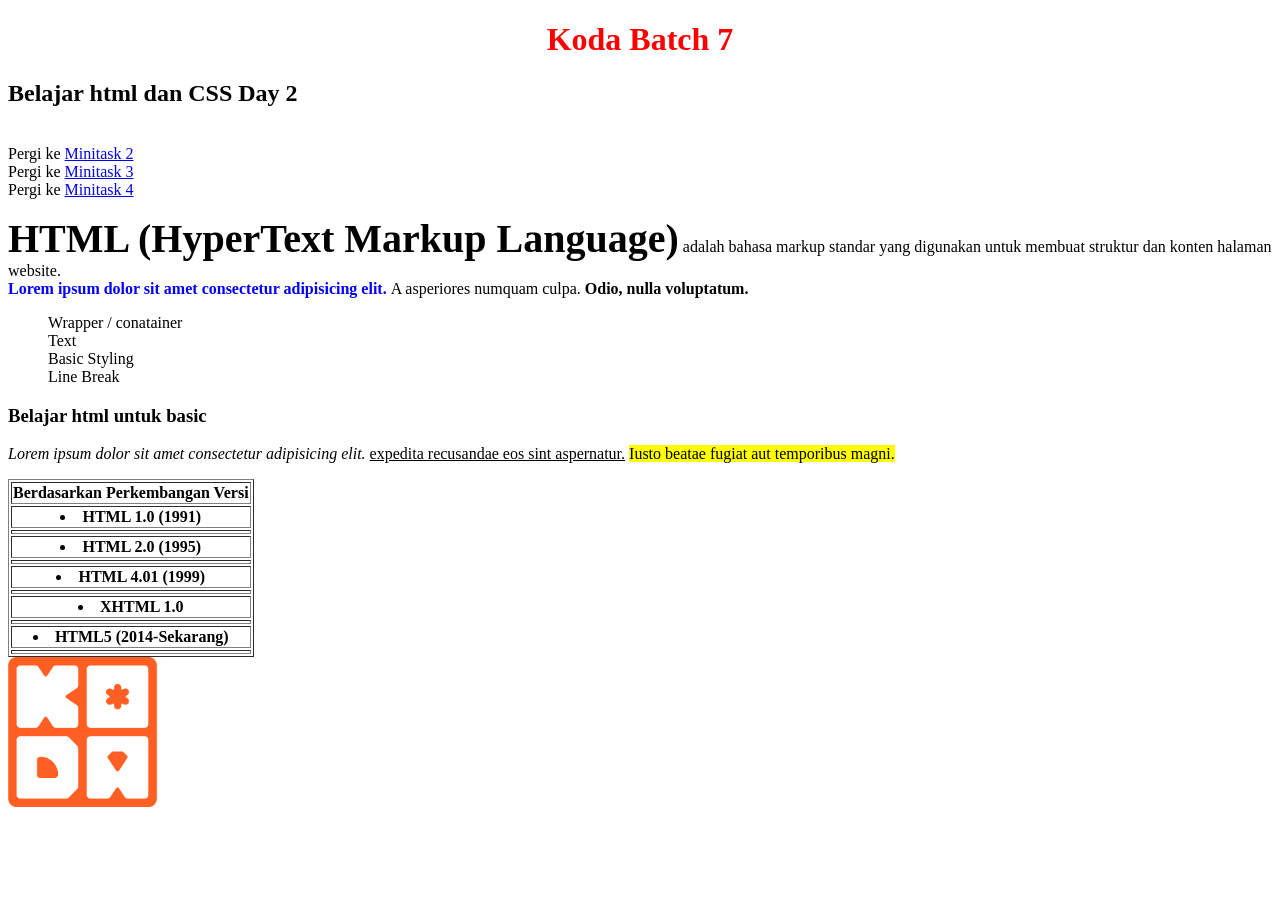
<file: index.html>
<!-- Emmet Abbreviations -->
<!DOCTYPE html>
<html lang="en">
<head>
    <meta charset="UTF-8">
    <meta name="viewport" content="width=device-width, initial-scale=1.0">
    <meta name="description"content="Halaman belajar"> 
    <title>Minitask 1 html</title>
</head>
<body>
    <h1 style ="color:red ;text-align:center">Koda Batch 7</h1>
    <h2> Belajar html dan CSS Day 2</h2>
    <br>Pergi ke <a href ="kalender.html">Minitask 2</a>
    <br>Pergi ke <a href ="position.html">Minitask 3</a>
    <br>Pergi ke <a href ="advance.html">Minitask 4</a>
    <div>
        <p><b> <span style ="font-size:40px"> HTML (HyperText Markup Language)</span></b> adalah bahasa markup standar 
            yang digunakan untuk membuat struktur dan konten halaman website.<br>
            <strong style="color:blue; font-weight: normal;"><b>Lorem ipsum dolor sit amet consectetur adipisicing elit. </b></strong>
            A asperiores numquam culpa. <b>Odio, nulla voluptatum.</b></p>
        <ul style ="list-style: none;">
            <li>Wrapper / conatainer</li>
            <li>Text</li>
            <li>Basic Styling</li>
            <li>Line Break</li>
        </ul>
    </div>
    <h3> Belajar html untuk basic</h3>
    <div>
        <p><i>Lorem ipsum dolor sit amet consectetur adipisicing elit.</i>
            <u>expedita recusandae eos sint aspernatur.</u>
            <mark>Iusto beatae fugiat aut temporibus magni.</p></mark></p>
            
        <table border="1">
        <tr>
        <th><b>Berdasarkan Perkembangan Versi</b></th>
  </tr>
         <ol>

    <tr><th><li>HTML 1.0 (1991) </li></tr><th>
    <tr><th><li>HTML 2.0 (1995)</li></tr><th>
    <tr><th><li>HTML 4.01 (1999)</li></tr><th>
    <tr><th><li>XHTML 1.0</li></tr><th>
    <tr><th><li>HTML5 (2014-Sekarang)</li></tr><th>
</table>
        </ul>
    </div>
    <img src="./assets/logo.png" alt = "ini gambar" style="width:150px; height:150px" >
</body>
</html>
</file>
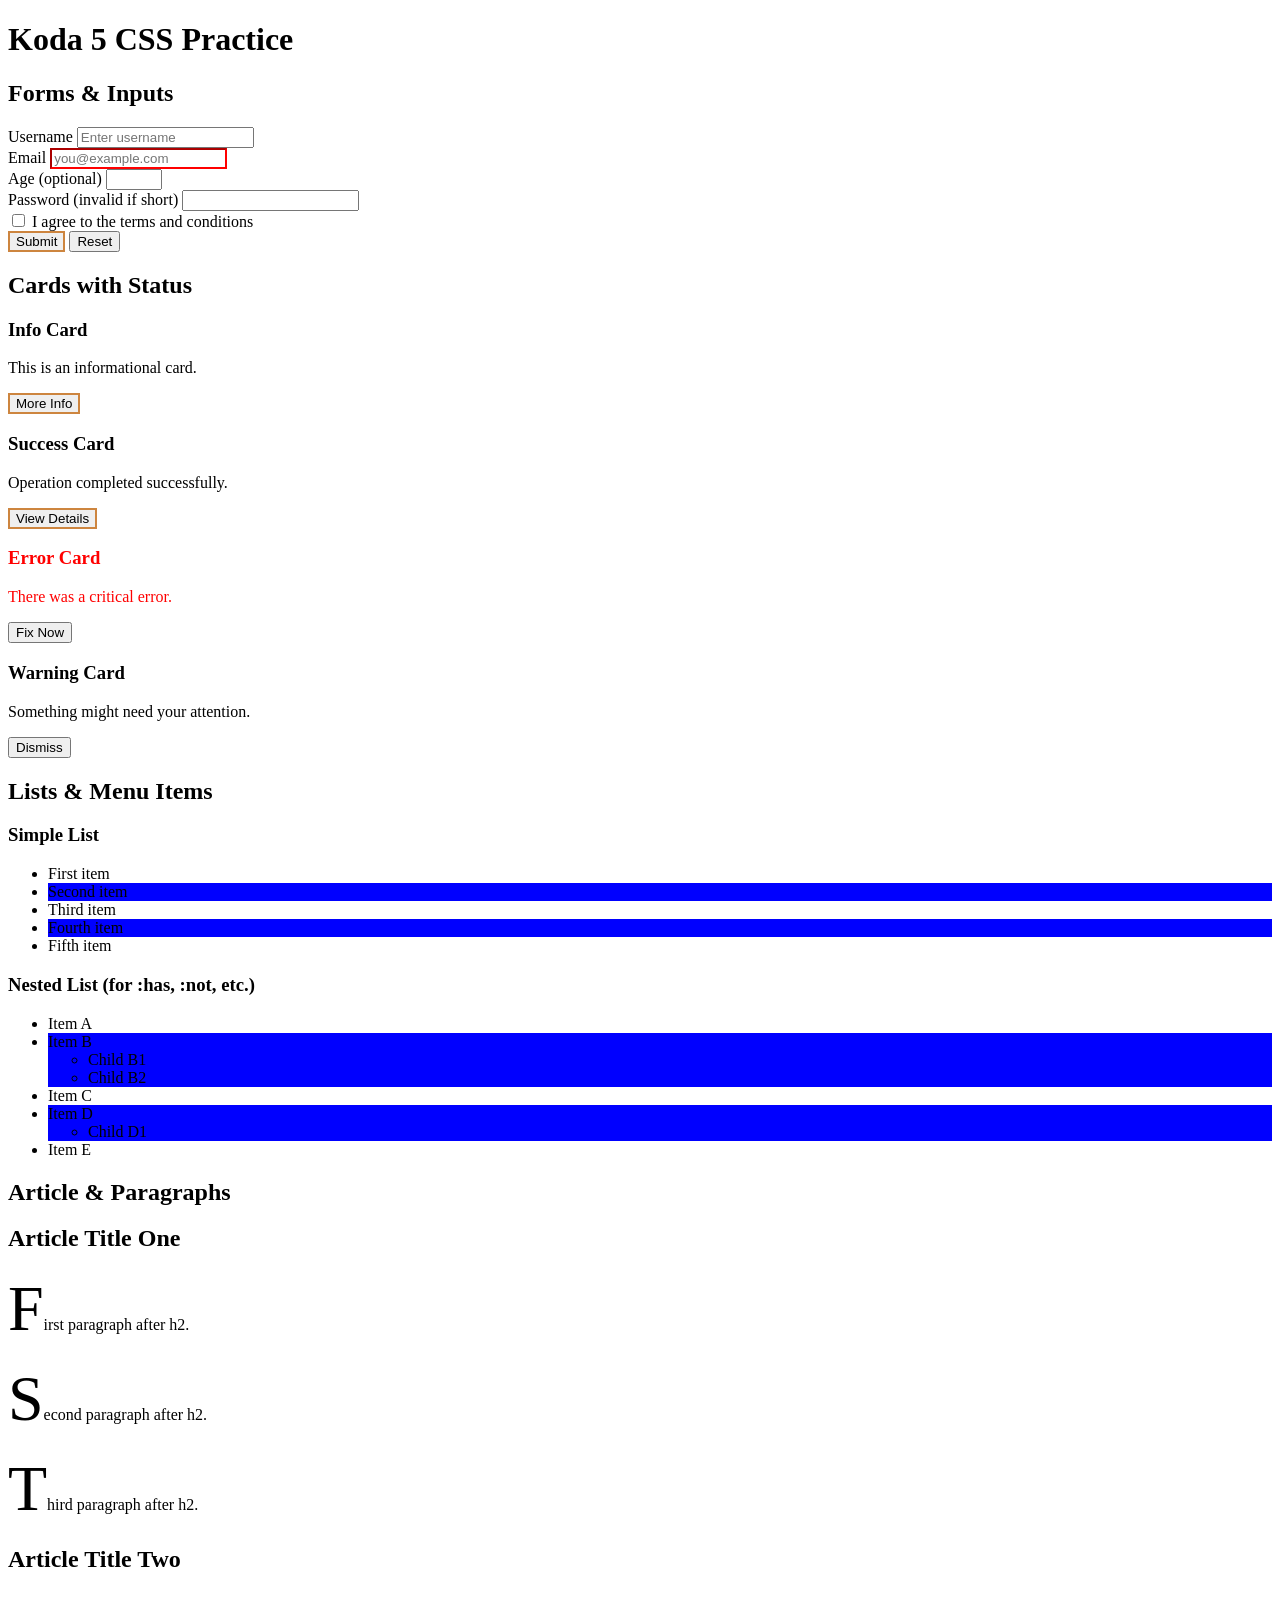
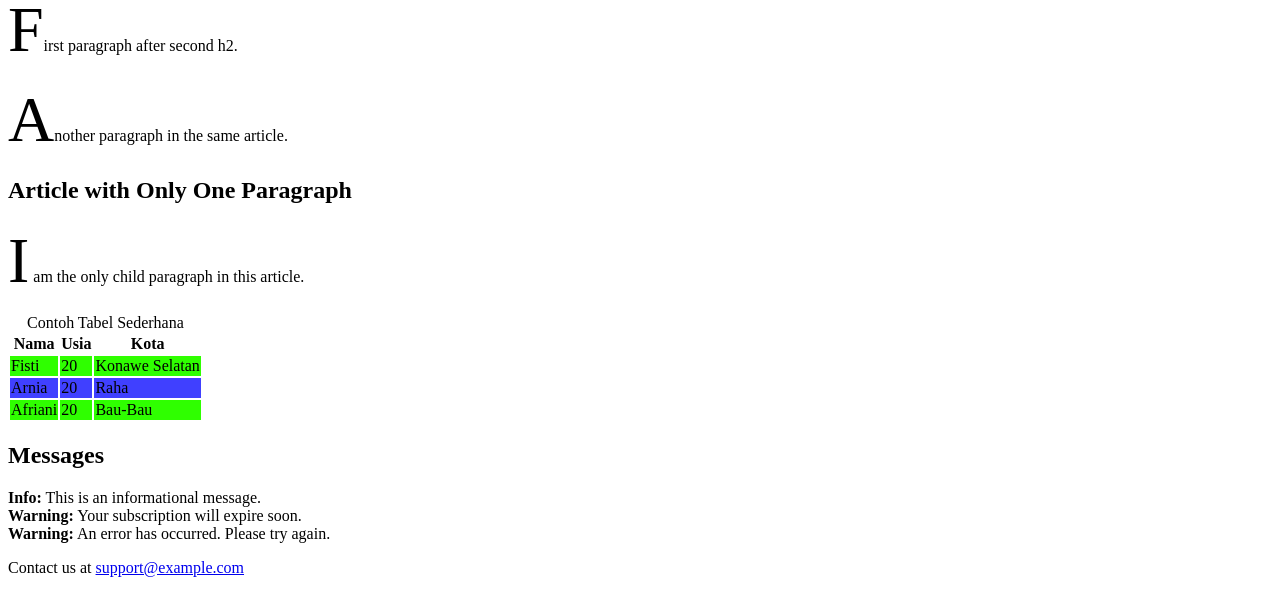
<file: advance.html>
<!DOCTYPE html>
<html lang="en">
  <head>
    <meta charset="UTF-8" />
    <title>Koda 5 CSS Practice</title>
    <link rel="stylesheet" href="./style/advance.css"/>
  </head>
  <body>
    <header>
      <h1>Koda 5 CSS Practice</h1>
    </header>

    <main>
      <section id="forms">
        <h2>Forms & Inputs</h2>

        <form id="signup-form">
          <div class="field-group">
            <label for="username">Username</label>
            <input id="username" name="user-name" type="text" required placeholder="Enter username" />
          </div>

          <div class="field-group">
            <label for="email">Email</label>
            <input id="email" name="user-email" type="email" required placeholder="you@example.com" />
          </div>

          <div class="field-group">
            <label for="age">Age (optional)</label>
            <input id="age" name="user-age" type="number" min="0" max="120" />
          </div>

          <div class="field-group">
            <label for="password">Password (invalid if short)</label>
            <input id="password" name="user-password" type="password" minlength="8" required />
          </div>

          <div class="field-group">
            <label>
              <input type="checkbox" name="terms-checkbox" required />
              I agree to the terms and conditions
            </label>
          </div>

          <button type="submit" class="btn" data-role="primary">Submit</button>
          <button type="reset" class="btn" data-role="secondary">Reset</button>
        </form>
      </section>

      <section id="status-cards">
        <h2>Cards with Status</h2>

        <div class="card-container">
          <article class="card" data-status="info">
            <h3>Info Card</h3>
            <p>This is an informational card.</p>
            <button class="btn card-btn" data-role="primary">More Info</button>
          </article>

          <article class="card active" data-status="success">
            <h3>Success Card</h3>
            <p>Operation completed successfully.</p>
            <button class="btn card-btn" data-role="primary">View Details</button>
          </article>

          <article class="card" data-status="error">
            <h3>Error Card</h3>
            <p>There was a critical error.</p>
            <button class="btn card-btn" data-role="danger">Fix Now</button>
          </article>

          <article class="card" data-status="warning">
            <h3>Warning Card</h3>
            <p>Something might need your attention.</p>
            <button class="btn card-btn" data-role="secondary">Dismiss</button>
          </article>
        </div>
      </section>

      <section id="lists">
        <h2>Lists & Menu Items</h2>

        <h3>Simple List</h3>
        <ul class="simple-list">
          <li>First item</li>
          <li>Second item</li>
          <li>Third item</li>
          <li>Fourth item</li>
          <li>Fifth item</li>
        </ul>

        <h3>Nested List (for :has, :not, etc.)</h3>
        <ul class="nested-list">
          <li>Item A</li>
          <li>
            Item B
            <ul class="sub-list">
              <li>Child B1</li>
              <li>Child B2</li>
            </ul>
          </li>
          <li>Item C</li>
          <li>
            Item D
            <ul class="sub-list">
              <li>Child D1</li>
            </ul>
          </li>
          <li>Item E</li>
        </ul>
      </section>

      <section id="article-section">
        <h2>Article & Paragraphs</h2>

        <article class="post">
          <h2>Article Title One</h2>
          <p>First paragraph after h2.</p>
          <p>Second paragraph after h2.</p>
          <p>Third paragraph after h2.</p>

          <h2>Article Title Two</h2>
          <p>First paragraph after second h2.</p>
          <p>Another paragraph in the same article.</p>
        </article>

        <article class="post">
          <h2>Article with Only One Paragraph</h2>
          <p class="single-paragraph">I am the only child paragraph in this article.</p>
        </article>

        <article class="table">
          <table>
            <caption>
              Contoh Tabel Sederhana
            </caption>
            <thead>
              <tr>
                <th scope="col">Nama</th>
                <th scope="col">Usia</th>
                <th scope="col">Kota</th>
              </tr>
            </thead>
            <tbody>
              <tr>
                <td>Fisti</td>
                <td>20</td>
                <td>Konawe Selatan</td>
              </tr>
              <tr>
                <td>Arnia</td>
                <td>20</td>
                <td>Raha</td>
              </tr>
              <tr>
                <td>Afriani</td>
                <td>20</td>
                <td>Bau-Bau</td>
              </tr>
            </tbody>
          </table>
        </article>
      </section>

      <section id="messages">
        <h2>Messages</h2>

        <div class="message" data-type="info"><strong>Info:</strong> This is an informational message.</div>

        <div class="message" data-type="warning"><strong>Warning:</strong> Your subscription will expire soon.</div>

        <div class="message" data-type="error"><strong>Warning:</strong> An error has occurred. Please try again.</div>
      </section>
    </main>

    <footer id="contact">
      <p>Contact us at <a href="mailto:support@example.com">support@example.com</a></p>
    </footer>
  </body>
</html>
</file>
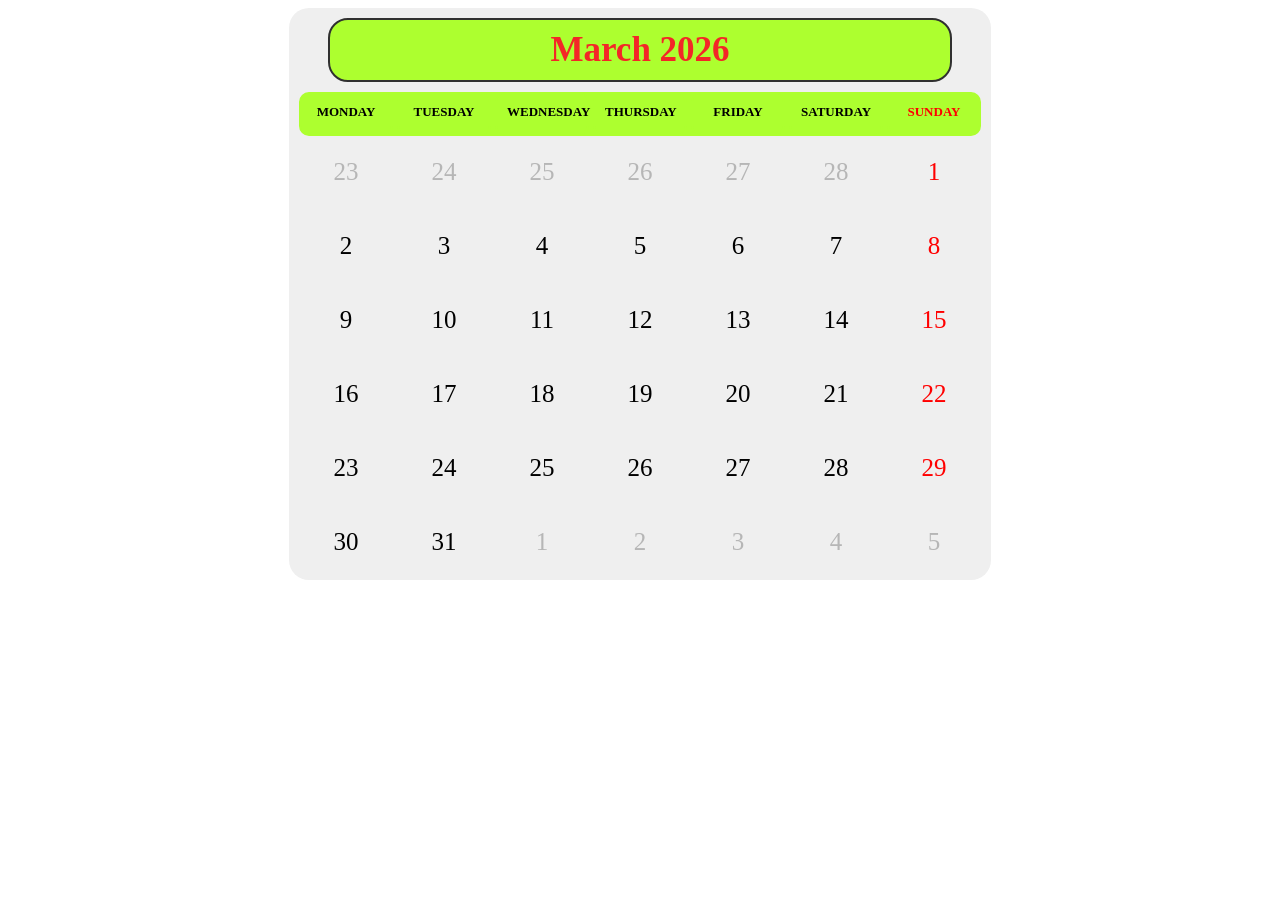
<file: kalender.html>
<!DOCTYPE html>
<html lang="en">
<head>
    <meta charset="UTF-8">
    <meta name="viewport" content="width=device-width, initial-scale=1.0">
    <title>Document</title>
</head>
<style>
.body{
text-align: center;

    }
    .border{
            border-width: 2px; 
    border-radius: 20px;
    border-color: rgb(48, 48, 48); 
    background-color: rgb(239, 239, 239) ;
    display: inline-block; 
    }

.weeks{
    border-width: 2px; 
    border-radius: 20px;
    border-color: rgb(48, 48, 48); 
    background-color: greenyellow ;
    display: inline-block; 
}
.monthBorder{
    padding: 10px;
}
.weeksDay{
    padding: 10px;
}
.month{
   border-width: 2px; 
   border-radius: 20px;
    border-color: rgb(48, 48, 48); 
    background-color: greenyellow ; 
    border-style: solid; 
    padding: 10px;
    width: 600px;
    font-size: 35px;
    color: rgb(243, 39, 39);
    display: inline-block;
}
.nameDay{
    font-weight: bold;
    text-transform: uppercase;
    border-radius: 10px;
    border-width: 2px; 
    border-color: greenyellow; 
    background-color: greenyellow ; 
    border-style: solid; 
    padding: 10px;
    height: 20px;
    width: 70px;
    font-size: 13px;
    text-align: center;
    color: rgb(0, 0, 0);
    display: inline-block;
    /* overflow: hidden; */
}
.day{
    border-width: 2px; 
    border-color: rgb(239, 239, 239); 
    background-color: rgb(239, 239, 239) ; 
    border-style: solid; 
    padding: 10px;
    height: 30px;
    width: 70px;
    font-size: 25px;
    text-align: center;
    color: rgb(0, 0, 0);
    display: inline-block;
}
.sunday{
    color:red;
}
.lastMonth{
    color:rgb(182, 182, 182)
}
</style>
<body class="body">
    <div class="border">
        <div class="monthBorder">
            <div class="month"><b>March 2026</b></div>
        </div>
    <div class="weeks">
        <div class="nameDay">Monday</div>
        <div class="nameDay">Tuesday</div>
        <div class="nameDay">Wednesday</div>
        <div class="nameDay">Thursday</div>
        <div class="nameDay">Friday</div>
        <div class="nameDay">Saturday</div>
        <div class="nameDay">
            <div class="sunday">Sunday</div>
        </div>
    </div>

    <div class="weeksDay">
        <div class="day">
            <div class="lastMonth">23</div>
        </div>
        <div class="day">
            <div class="lastMonth">24</div>
        </div>
        <div class="day">
            <div class="lastMonth">25</div>
        </div>
        <div class="day">
            <div class="lastMonth">26</div>
        </div>
        <div class="day">
            <div class="lastMonth">27</div>
        </div>
        <div class="day">
            <div class="lastMonth">28</div>
        </div>
        <div class="day">
            <div class="sunday">1</div>
        </div>
    </div>
    <div class="weeksDay">
        <div class="day">2</div>
        <div class="day">3</div>
        <div class="day">4</div>
        <div class="day">5</div>
        <div class="day">6</div>
        <div class="day">7</div>
        <div class="day">
            <div class="sunday">8</div>
        </div>
    </div>
    <div class="weeksDay">
        <div class="day">9</div>
        <div class="day">10</div>
        <div class="day">11</div>
        <div class="day">12</div>
        <div class="day">13</div>
        <div class="day">14</div>
        <div class="day">
            <div class="sunday">15</div>
        </div>
    </div>
    <div class="weeksDay">
        <div class="day">16</div>
        <div class="day">17</div>
        <div class="day">18</div>
        <div class="day">19</div>
        <div class="day">20</div>
        <div class="day">21</div>
        <div class="day">
            <div class="sunday">22</div>
        </div>
    </div>
    <div class="weeksDay">
        <div class="day">23</div>
        <div class="day">24</div>
        <div class="day">25</div>
        <div class="day">26</div>
        <div class="day">27</div>
        <div class="day">28</div>
        <div class="day">
            <div class="sunday">29</div>
        </div>
    </div>
    <div class="weeksDay">
        <div class="day">30</div>
        <div class="day">31</div> 
        <div class="day">
            <div class="lastMonth">1</div>
        </div>
        <div class="day">
            <div class="lastMonth">2</div>
        </div>
        <div class="day">
            <div class="lastMonth">3</div>
        </div>
        <div class="day">
            <div class="lastMonth">4</div>
        </div>
        <div class="day">
            <div class="lastMonth">5</div>
        </div>
    </div> 
</div>
</body>
</html>
</file>
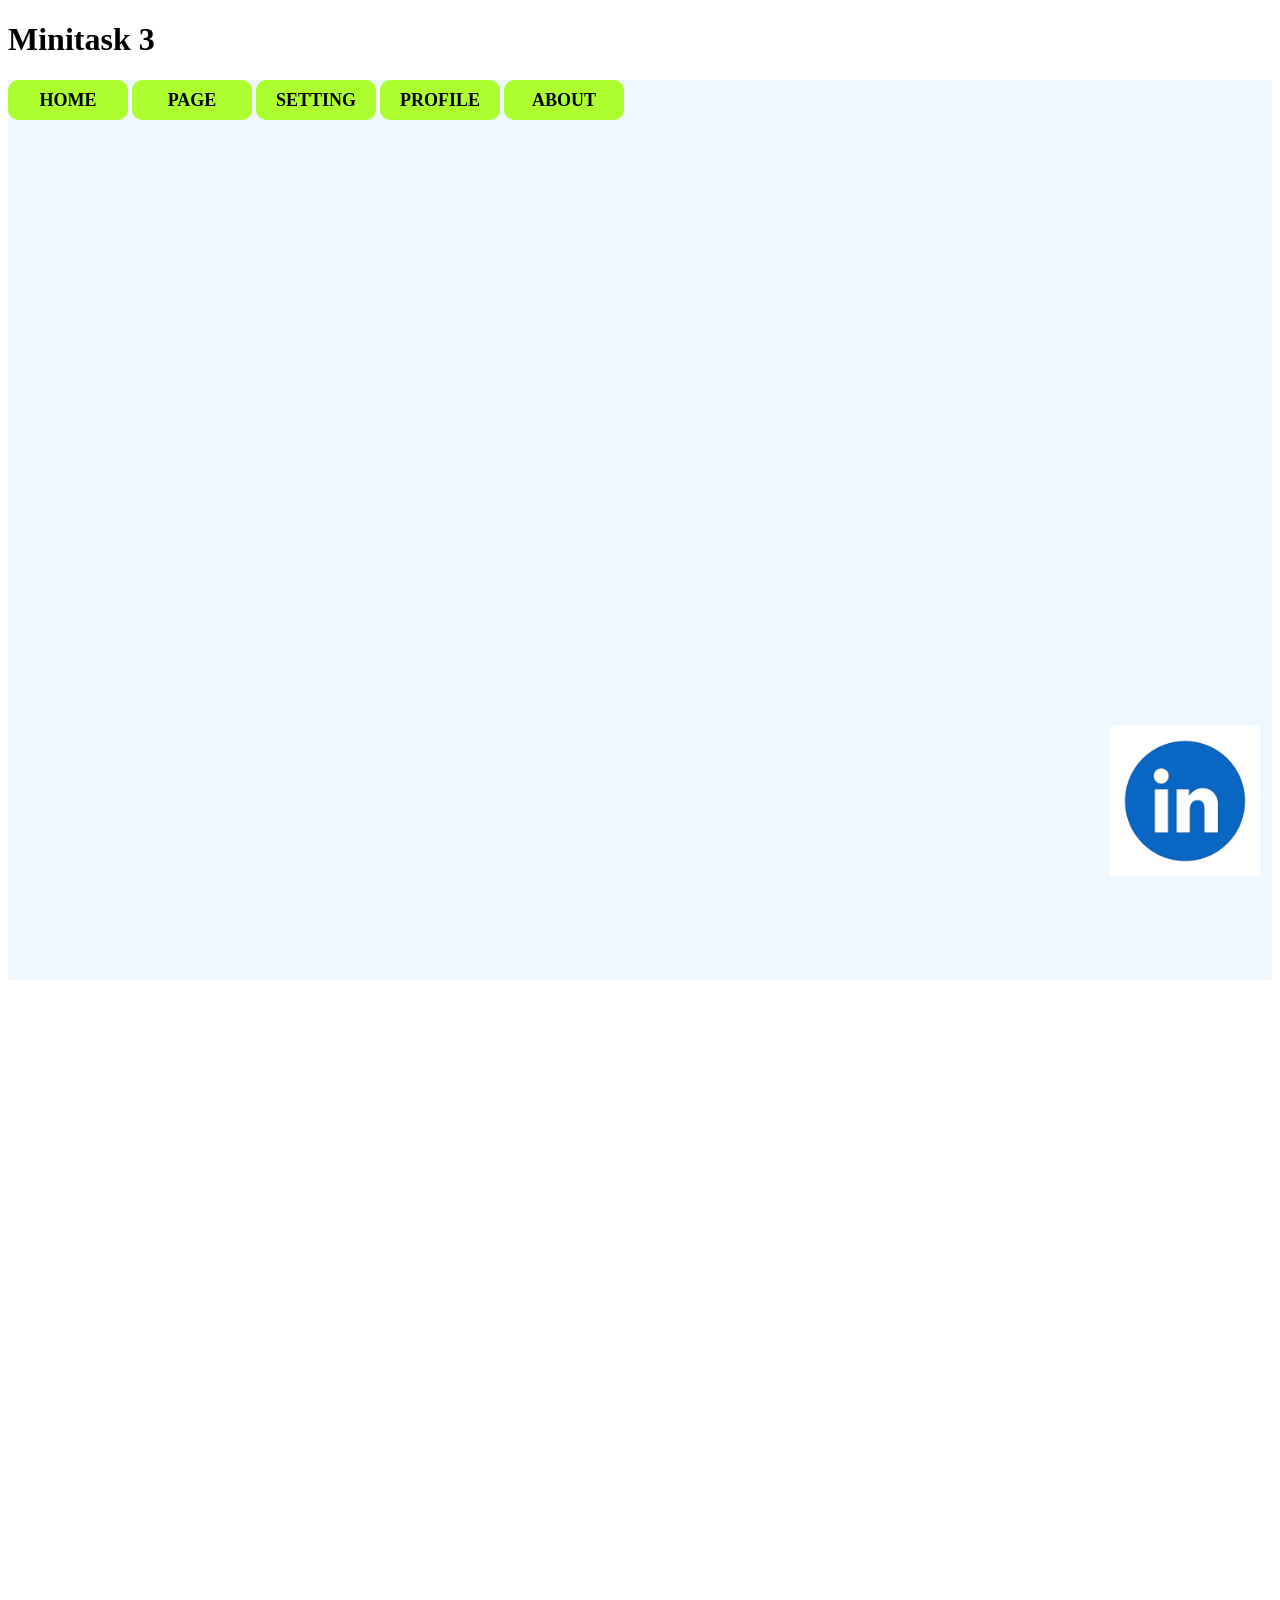
<file: position.html>
<!DOCTYPE html>
<html lang="en">
<head>
    <meta charset="UTF-8">
    <meta name="viewport" content="width=device-width, initial-scale=1.0">
    <title>Document</title>
    <link rel="stylesheet" href="./style/position.css"/>
</head>
<body>
    <h1>Minitask 3</h1>

    <main>
 
        <nav class="page">Home</nav>
        <nav class="page">Page</nav>
        <nav class="page">Setting</nav>
        <nav class="page">Profile</nav>
        <nav class="page">About</nav>

        <div class="fixed"><a href ="https://www.linkedin.com/in/akmal-oktarian-769175214/"><img src="./assets/linked.jpg" alt = "ini gambar" style="width:150px; height:150px" ></a></nav>
        
    </main>
</body>
</html>
</file>
<file: style/advance.css>
:root{
    --bg-primary: rgb(64, 64, 255);
    --bg-secondary: rgb(47, 255, 0);
}

input[type="email"] {
  border-color: red;
}

button[data-role="primary"]{
    border : 2px solid peru
}
*[data-status="error"]{
    color : red
}

table tbody tr:nth-child(2) {
    background-color: var(--bg-primary);
}
table tbody tr:nth-child(2n+1) {
    background-color: var(--bg-secondary);
}
li:nth-child(2n) {
    background-color: blue;
}

.btn:hover {
  cursor: pointer;
}
article h2 ~ p::first-letter {
  font-size: 4rem;
}
</file>
<file: style/position.css>
body{
    height : 200vh;
}
main{
    height: 100vh;
    background-color: aliceblue;
}

.box{
    height: 50px;
    width: 50px;
    border: 2px solid black;
    background-color: aqua;
}
.page{
    font-weight: bold;
    text-transform: uppercase;
    border-radius: 10px;
    background-color: greenyellow ; 
    padding: 10px;
    height: 20px;
    width: 100px;
    font-size: 18px;
    text-align: center;
    color: rgb(0, 0, 0);
    display: inline-block;
    position: sticky;
    top: 10px;
    
}
.fixed{
    position: fixed;
    bottom: 20px;
    right: 20px;
}
/* 
.relative {
    position:relative;
    left: 20px
} */
</file>
